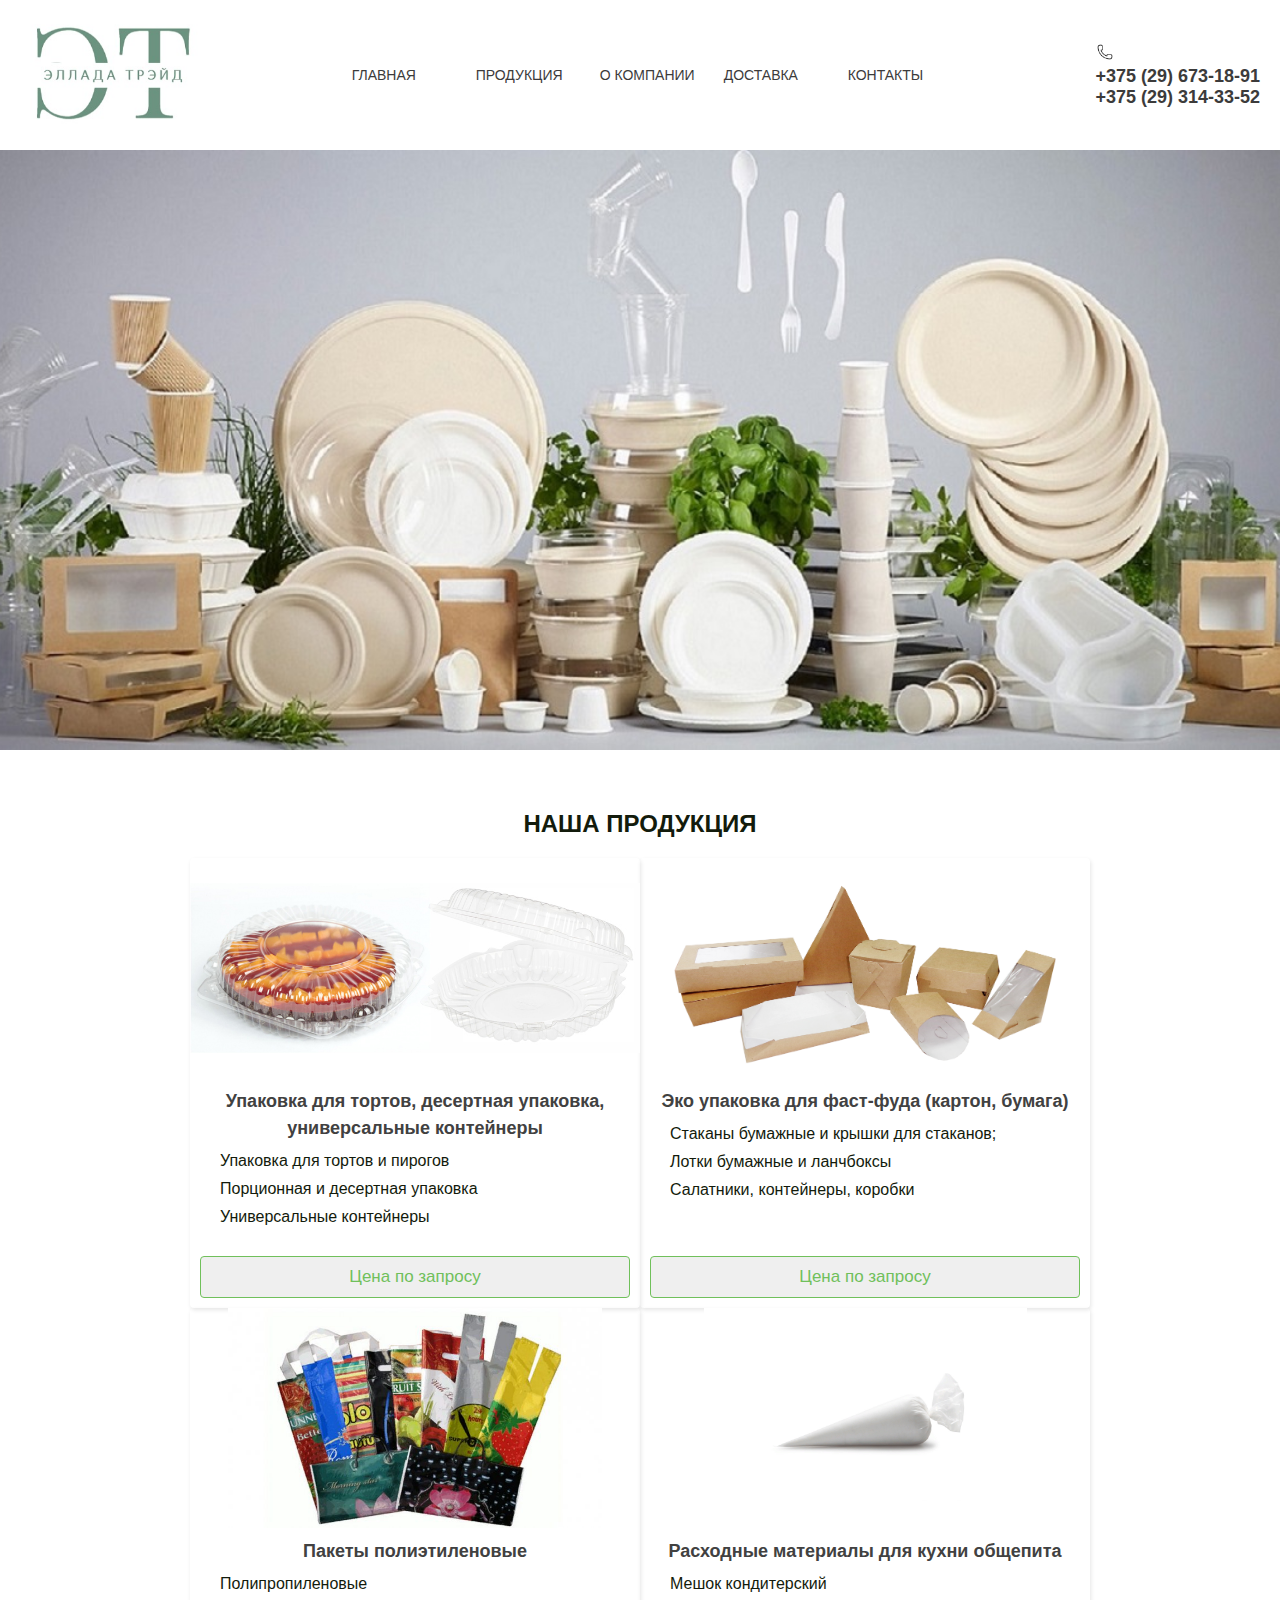
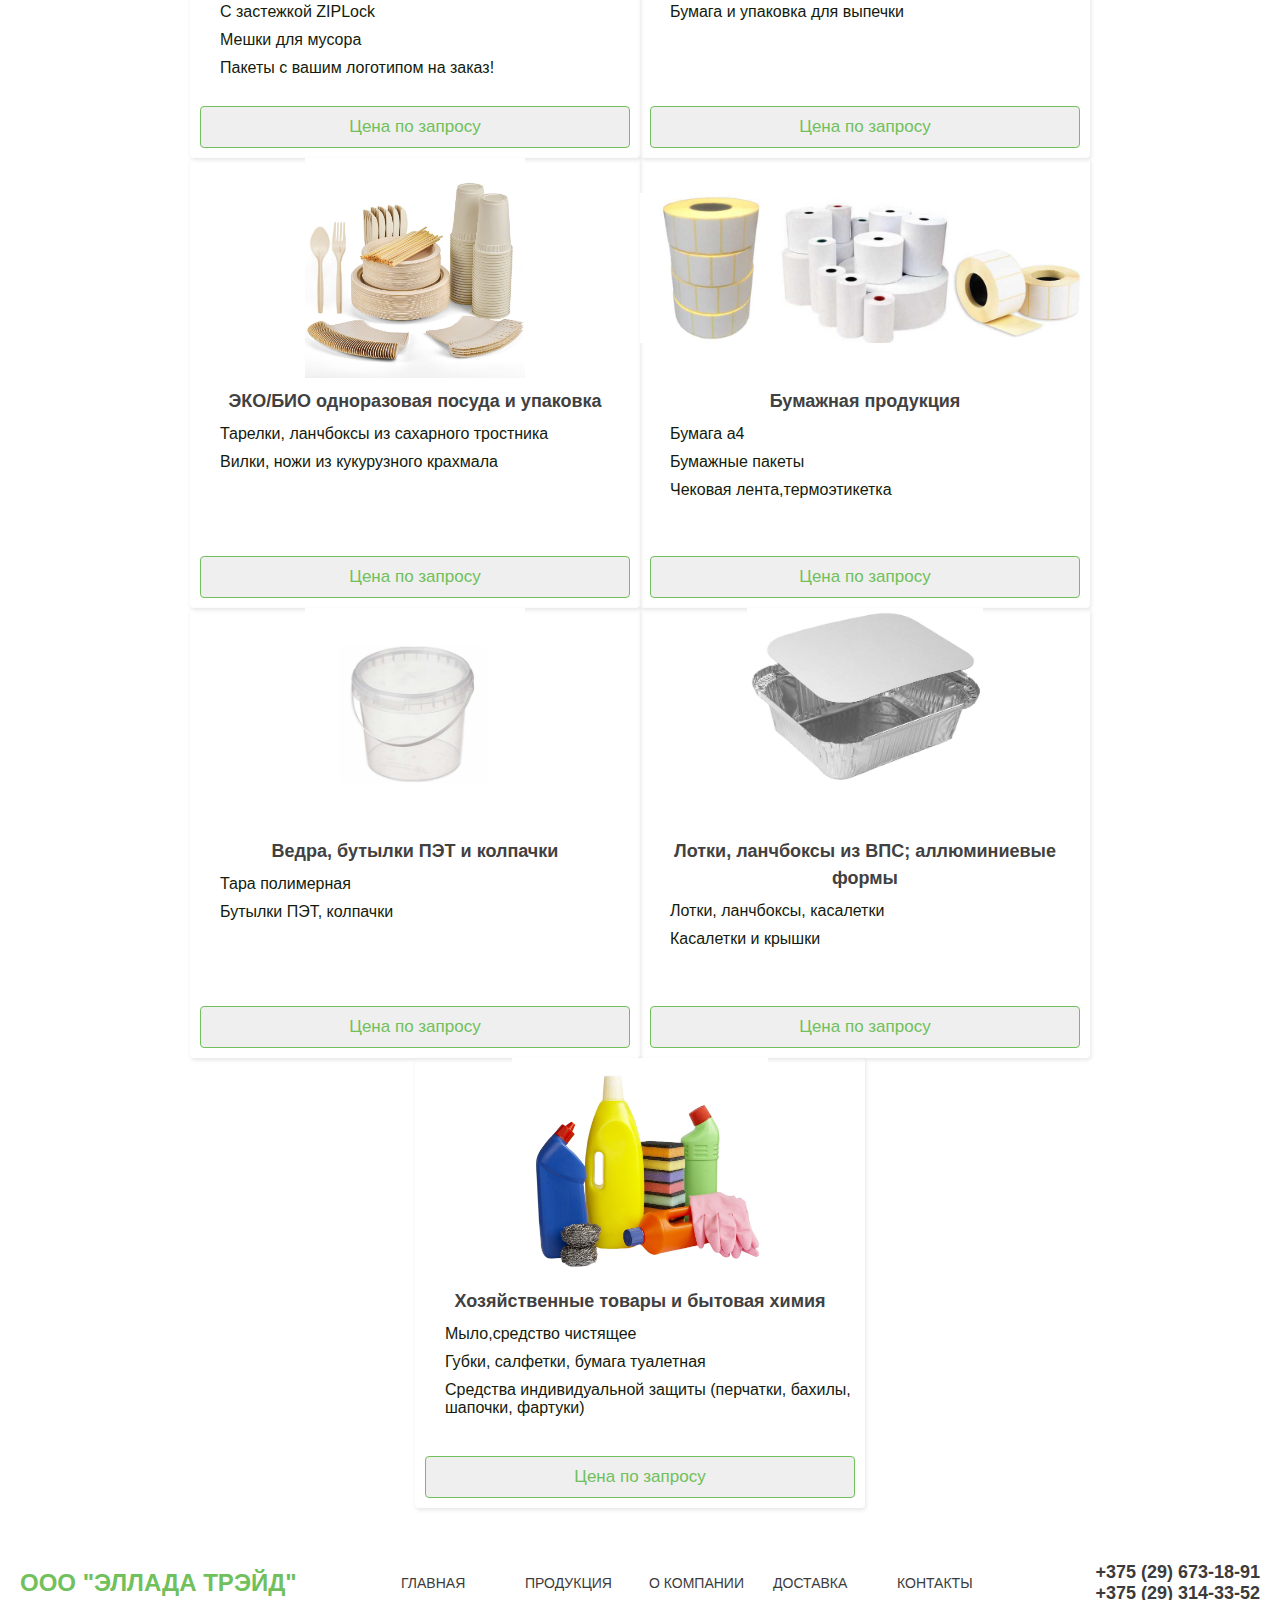
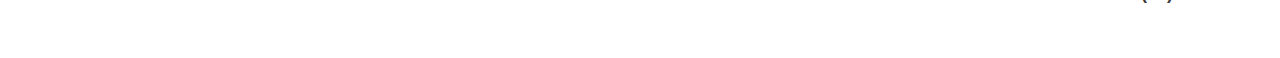
<file: index.html>
<!DOCTYPE html>
<html lang="en">
  <head>
    <meta charset="UTF-8" />
    <meta name="viewport" content="width=<device-width>, initial-scale=1.0" />
    <link rel="stylesheet" href="./style.css" />
    <link
      rel="stylesheet"
      href="https://cdn.jsdelivr.net/npm/swiper@11/swiper-bundle.min.css"
    />
    <script src="https://cdn.jsdelivr.net/npm/swiper@11/swiper-bundle.min.js"></script>
    <script defer src="./index.js"></script>
    <title>Ellada</title>
  </head>
  <body>
    <header>
      <div class="header__container">
        <div class="logo">
          <a href="/index.html">
            <img src="./img/Elladalogo.jpg" alt="Website" />
          </a>
        </div>
        <nav class="header-nav">
          <ul class="header-nav-items">
            <li class="header-nav-items"><a href="/index.html">Главная</a></li>
            <li class="header-nav-items">
              <a href="#production">Продукция</a>
            </li>
            <li class="header-nav-items">
              <a href="/about.html">О компании</a>
            </li>
            <li class="header-nav-items">
              <a href="/delivery.html">Доставка</a>
            </li>
            <li class="header-nav-items">
              <a href="/contacts.html">Контакты</a>
            </li>
          </ul>
        </nav>
        <div class="header__phone">
          <img class="phone" src="./img/phone.png" alt="phone" />
          <p class="header__phone__number">+375 (29) 673-18-91</p>
          <p class="header__phone__number">+375 (29) 314-33-52</p>
        </div>
      </div>
    </header>
    <main>
      <div class="main__container">
        <div class="main__container-img"></div>
        <div class="main__container-catalog">
          <h2 id="production">Наша продукция</h2>
          <div class="main__wrapper-card-column">
            <div class="wrapper-card-row">
              <div class="card">
                <div class="card__top">
                  <a href="#" class="card__image">
                    <img src="./img/cakes.jpg" alt="utensils" />
                  </a>
                </div>
                <div class="card__bottom">
                  <a href="#" class="card__title">
                    Упаковка для тортов, десертная упаковка, универсальные контейнеры
                  </a>
                  <!-- <a href="#" class="card__title">
                    Одноразовые столовые приборы и предметы сервировки
                  </a> -->
                  <!-- <a>Одноразовые столовые приборы и предметы сервировки</a> -->
                  <!-- <p class="item-title">Стаканы</p>
                  <p class="item-title">Тарелки</p>
                  <p class="item-title">Ножи, вилки, зубочистки</p> -->
                  <p class="item-title">Упаковка для тортов и пирогов</p>
                  <p class="item-title">Порционная и десертная упаковка</p>
                  <p class="item-title">Универсальные контейнеры</p>
                  <button class="card__add">Цена по запросу</button>
                </div>
              </div>
              <div class="card">
                <div class="card__top">
                  <a href="#" class="card__image">
                    <img src="./img/3.jpg" alt="utensils" />
                  </a>
                </div>
                <div class="card__bottom">
                  <a href="#" class="card__title">
                    Эко упаковка для фаст-фуда (картон, бумага)
                  </a>
                  <p class="item-title">
                    Стаканы бумажные и крышки для стаканов;
                  </p>
                  <p class="item-title">Лотки бумажные и ланчбоксы</p>
                  <p class="item-title">Салатники, контейнеры, коробки</p>
                  <button class="card__add">Цена по запросу</button>
                </div>
              </div>
              <div class="card">
                <div class="card__top">
                  <a href="#" class="card__image">
                    <img src="./img/bags.jpg" alt="utensils" />
                  </a>
                </div>
                <div class="card__bottom">
                  <a href="#" class="card__title"> Пакеты полиэтиленовые </a>
                  <p class="item-title">Полипропиленовые</p>
                  <p class="item-title">С застежкой ZIPLock</p>
                  <p class="item-title">Мешки для мусора</p>
                  <p class="item-title">Пакеты с вашим логотипом на заказ!</p>
                  <button class="card__add">Цена по запросу</button>
                </div>
              </div>

              <div class="card">
                <div class="card__top">
                  <a href="#" class="card__image">
                    <img src="./img/5.jpg" alt="utensils" />
                  </a>
                </div>
                <div class="card__bottom">
                  <a href="#" class="card__title">
                    Расходные материалы для кухни общепита
                  </a>
                  <p class="item-title">Мешок кондитерский</p>
                  <p class="item-title">Бумага и упаковка для выпечки</p>
                  <button class="card__add">Цена по запросу</button>
                </div>
              </div>
              <div class="card">
                <div class="card__top">
                  <a href="#" class="card__image">
                    <img src="./img/4.jpg" alt="utensils" />
                  </a>
                </div>
                <div class="card__bottom">
                  <a href="#" class="card__title">
                    ЭКО/БИО одноразовая посуда и упаковка
                  </a>
                  <p class="item-title">
                    Тарелки, ланчбоксы из сахарного тростника
                  </p>
                  <p class="item-title">Вилки, ножи из кукурузного крахмала</p>

                  <button class="card__add">Цена по запросу</button>
                </div>
              </div>
              <div class="card">
                <div class="card__top">
                  <a href="#" class="card__image">
                    <img src="./img/check_sticker.jpg" alt="utensils" />
                  </a>
                </div>
                <div class="card__bottom">
                  <a href="#" class="card__title"> Бумажная продукция </a>
                  <p class="item-title">Бумага а4</p>
                  <p class="item-title">Бумажные пакеты</p>
                  <p class="item-title">Чековая лента,термоэтикетка</p>
                  <button class="card__add">Цена по запросу</button>
                </div>
              </div>

              <div class="card">
                <div class="card__top">
                  <a href="#" class="card__image">
                    <img src="./img/bucket.jpg" alt="utensils" />
                  </a>
                </div>
                <div class="card__bottom">
                  <a href="#" class="card__title">
                    Ведра, бутылки ПЭТ и колпачки
                  </a>
                  <p class="item-title">Тара полимерная</p>
                  <p class="item-title">Бутылки ПЭТ, колпачки</p>
                  <button class="card__add">Цена по запросу</button>
                </div>
              </div>
              <div class="card">
                <div class="card__top">
                  <a href="#" class="card__image">
                    <img src="./img/allum.jpg" alt="utensils" />
                  </a>
                </div>
                <div class="card__bottom">
                  <a href="#" class="card__title">
                    Лотки, ланчбоксы из ВПС; аллюминиевые формы
                  </a>
                  <p class="item-title">Лотки, ланчбоксы, касалетки</p>
                  <p class="item-title">Касалетки и крышки</p>
                  <button class="card__add">Цена по запросу</button>
                </div>
              </div>

              <div class="card">
                <div class="card__top">
                  <a href="#" class="card__image">
                    <img src="./img/hozyan.jpg" alt="utensils" />
                  </a>
                </div>
                <div class="card__bottom">
                  <a href="#" class="card__title">
                    Хозяйственные товары и бытовая химия
                  </a>
                  <p class="item-title">Мыло,средство чистящее</p>
                  <p class="item-title">Губки, салфетки, бумага туалетная</p>
                  <p class="item-title">
                    Cредства индивидуальной защиты (перчатки, бахилы, шапочки,
                    фартуки)
                  </p>
                  <button class="card__add">Цена по запросу</button>
                </div>
              </div>
            </div>
          </div>
        </div>
      </div>
    </main>
    <footer>
      <div class="footer-container">
        <h2 class="footer__logo">ООО "Эллада Трэйд"</h2>
        <nav class="header-nav">
          <ul class="header-nav-items">
            <li class="header-nav-items"><a href="#">Главная</a></li>
            <li class="header-nav-items"><a href="#">Продукция</a></li>
            <li class="header-nav-items"><a href="#">О компании</a></li>
            <li class="header-nav-items"><a href="#">Доставка</a></li>
            <li class="header-nav-items"><a href="#">Контакты</a></li>
          </ul>
        </nav>
        <div class="footer__phone-container">
          <span class="header__phone__number">+375 (29) 673-18-91</span>
          <span class="header__phone__number">+375 (29) 314-33-52</span>
        </div>
      </div>
    </footer>
  </body>
</html>
</file>
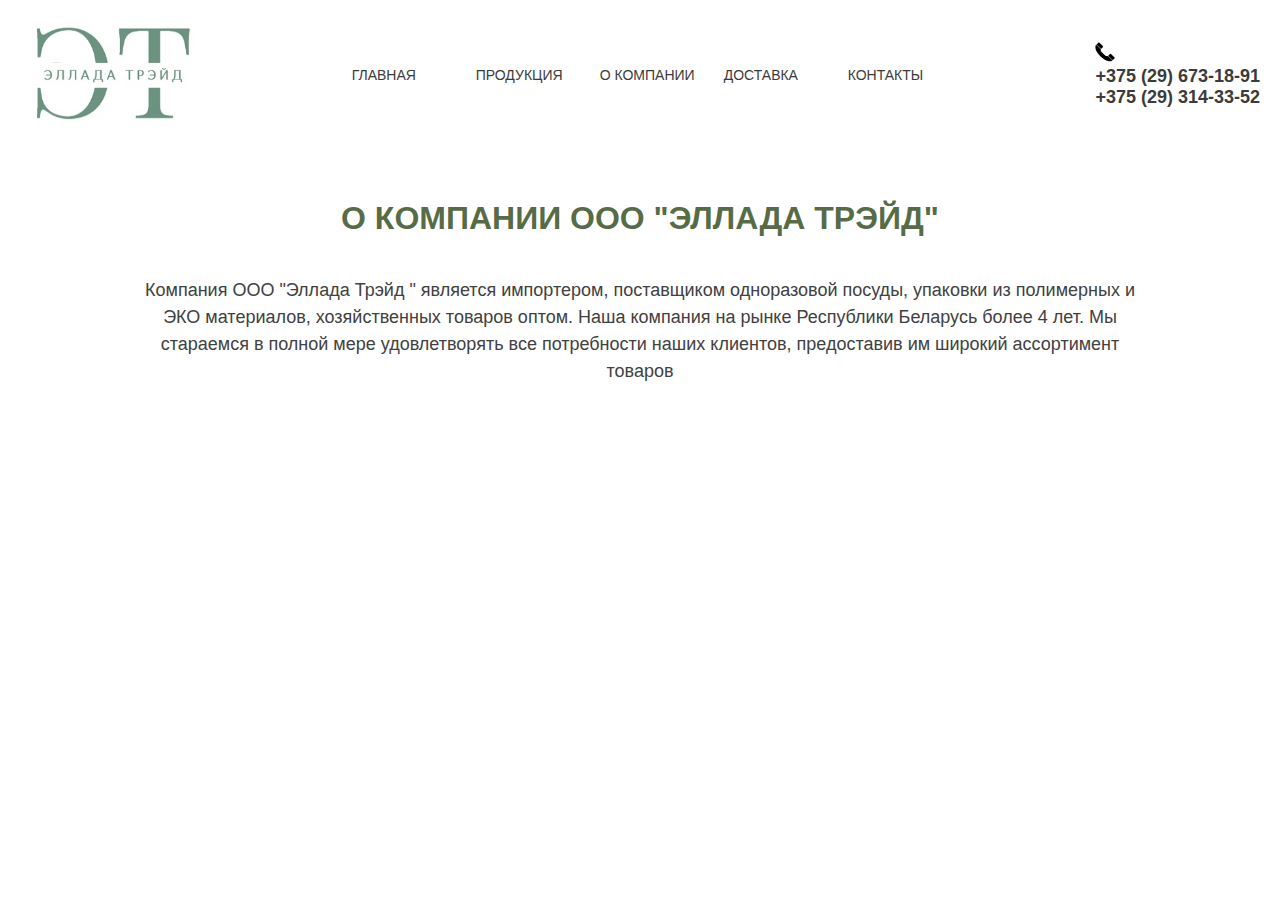
<file: about.html>
<!DOCTYPE html>
<html lang="en">
  <head>
    <meta charset="UTF-8" />
    <meta name="viewport" content="width=device-width, initial-scale=1.0" />
    <link rel="stylesheet" href="./style.css" />
    <link
      rel="stylesheet"
      href="https://cdn.jsdelivr.net/npm/swiper@11/swiper-bundle.min.css"
    />
    <script src="https://cdn.jsdelivr.net/npm/swiper@11/swiper-bundle.min.js"></script>
    <script defer src="./index.js"></script>
    <title>About</title>
  </head>
  <body>
    <header>
      <div class="header__container">
        <div class="logo">
            <a href="/index.html">
          <img src="./img/Elladalogo.jpg" alt="Website" />
        </a>
        </div>
        <nav class="header-nav">
          <ul class="header-nav-items">
            <li class="header-nav-items"><a href="/index.html">Главная</a></li>
            <li class="header-nav-items"><a href="/production.html">Продукция</a></li>
            <li class="header-nav-items"><a href="/about.html">О компании</a></li>
            <li class="header-nav-items"><a href="/delivery.html">Доставка</a></li>
            <li class="header-nav-items"><a href="/contacts.html">Контакты</a></li>
          </ul>
        </nav>
        <div class="header__phone">
             <img class="phone" src="./img/phone.jpg" alt="phone">
          <p class="header__phone__number">+375 (29) 673-18-91</p>
          <p class="header__phone__number">+375 (29) 314-33-52</p>
        </div>
      </div>
    </header>
    <main>
        <div class="main__container-about">
      <h1 class="title">О компании ООО "Эллада Трэйд"</h1>
      <p class="about__text">
        Компания ООО "Эллада Трэйд " является импортером, поставщиком
        одноразовой посуды, упаковки из полимерных и ЭКО материалов,
        хозяйственных товаров оптом. Наша компания на рынке Республики Беларусь более
        4 лет. Мы стараемся в полной мере удовлетворять все потребности наших
        клиентов, предоставив им широкий ассортимент товаров
      </p>
    </div>
    </main>
  
  </body>
</html>
</file>
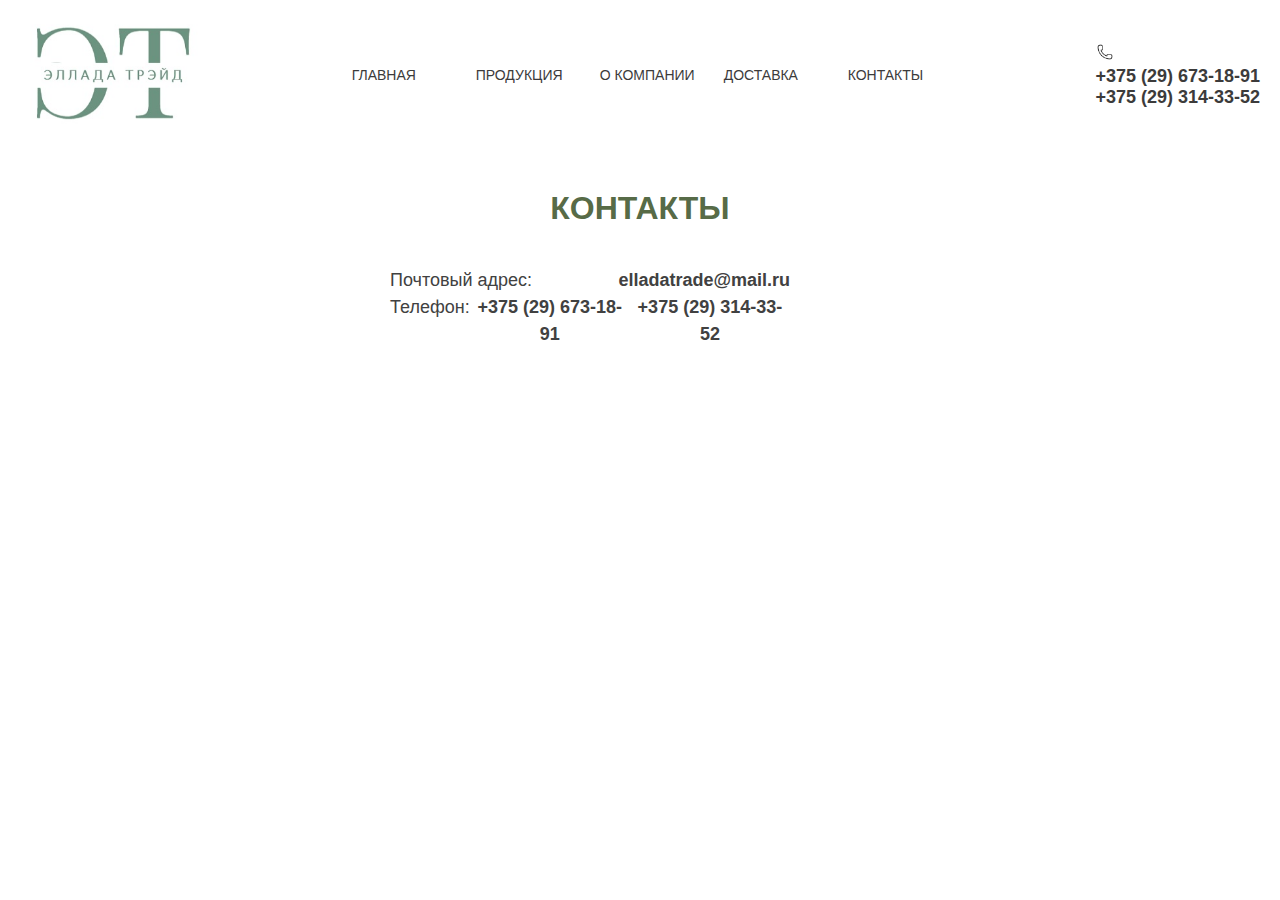
<file: contacts.html>
<!DOCTYPE html>
<html lang="en">
  <head>
    <meta charset="UTF-8" />
    <meta name="viewport" content="width=device-width, initial-scale=1.0" />
    <link rel="stylesheet" href="./style.css" />
    <link
      rel="stylesheet"
      href="https://cdn.jsdelivr.net/npm/swiper@11/swiper-bundle.min.css"
    />
    <script src="https://cdn.jsdelivr.net/npm/swiper@11/swiper-bundle.min.js"></script>
    <script defer src="./index.js"></script>
    <title>Contacts</title>
  </head>
  <body>
    <header>
      <div class="header__container">
        <div class="logo">
            <a href="/index.html">
          <img src="./img/Elladalogo.jpg" alt="Website" />
        </a>
        </div>
        <nav class="header-nav">
          <ul class="header-nav-items">
            <li class="header-nav-items"><a href="/index.html">Главная</a></li>
            <li class="header-nav-items"><a href="/production.html">Продукция</a></li>
            <li class="header-nav-items"><a href="/about.html">О компании</a></li>
            <li class="header-nav-items"><a href="/delivery.html">Доставка</a></li>
            <li class="header-nav-items"><a href="/contacts.html">Контакты</a></li>
          </ul>
        </nav>
        <div class="header__phone">
          <img class="phone" src="./img/phone.png" alt="phone" />
          <p class="header__phone__number">+375 (29) 673-18-91</p>
          <p class="header__phone__number">+375 (29) 314-33-52</p>
        </div>
      </div>
    </header>
    <main>
      <div class="main__container-contacts">
        <h1>Контакты</h1>
        <div class="contact-container">
          <p class="about__text">Почтовый адрес:</p>
          <p class="about__text bold">elladatrade@mail.ru</p>
        </div>
        <div class="contact-container">
            <p class="about__text">Телефон:</p>
            <p class="about__text bold">+375 (29) 673-18-91</p>
            <p class="about__text bold">+375 (29) 314-33-52</p>
          </div>
      </div>
    </main>
  </body>
</html>
</file>
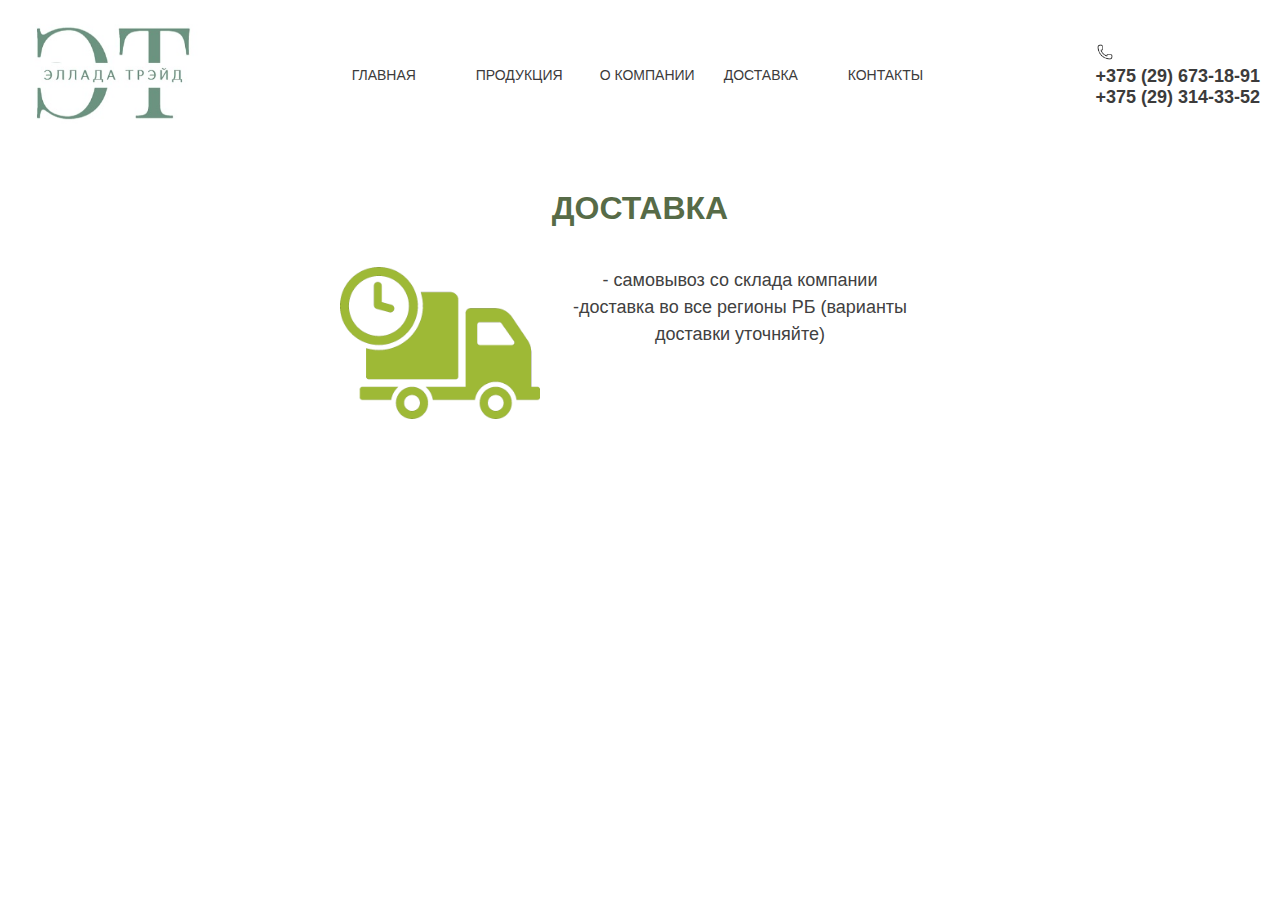
<file: delivery.html>
<!DOCTYPE html>
<html lang="en">
  <head>
    <meta charset="UTF-8" />
    <meta name="viewport" content="width=device-width, initial-scale=1.0" />
    <link rel="stylesheet" href="./style.css" />
    <link
      rel="stylesheet"
      href="https://cdn.jsdelivr.net/npm/swiper@11/swiper-bundle.min.css"
    />
    <script src="https://cdn.jsdelivr.net/npm/swiper@11/swiper-bundle.min.js"></script>
    <script defer src="./index.js"></script>
    <title>Delivery</title>
  </head>
  <body>
    <header>
      <div class="header__container">
        <div class="logo">
            <a href="/index.html">
          <img src="./img/Elladalogo.jpg" alt="Website" />
        </a>
        </div>
        <nav class="header-nav">
          <ul class="header-nav-items">
            <li class="header-nav-items"><a href="/index.html">Главная</a></li>
            <li class="header-nav-items"><a href="/production.html">Продукция</a></li>
            <li class="header-nav-items"><a href="/about.html">О компании</a></li>
            <li class="header-nav-items"><a href="/delivery.html">Доставка</a></li>
            <li class="header-nav-items"><a href="/contacts.html">Контакты</a></li>
          </ul>
        </nav>
        <div class="header__phone">
          <img class="phone" src="./img/phone.png" alt="phone" />
          <p class="header__phone__number">+375 (29) 673-18-91</p>
          <p class="header__phone__number">+375 (29) 314-33-52</p>
        </div>
      </div>
    </header>
    <main>
      <div class="delivery-contacts">
        <h1>Доставка</h1>
        <div class="delivery-container">
          <img class="delivery-img" src="./img/Bystraya dostavka.png" alt="" />
          <div class="delivery-wrapper">
            <p class="about__text">- самовывоз со склада компании</p>
            <p class="about__text">
              -доставка во все регионы РБ (варианты доставки уточняйте)
            </p>
          </div>
        </div>
      </div>
    </main>
  </body>
</html>
</file>
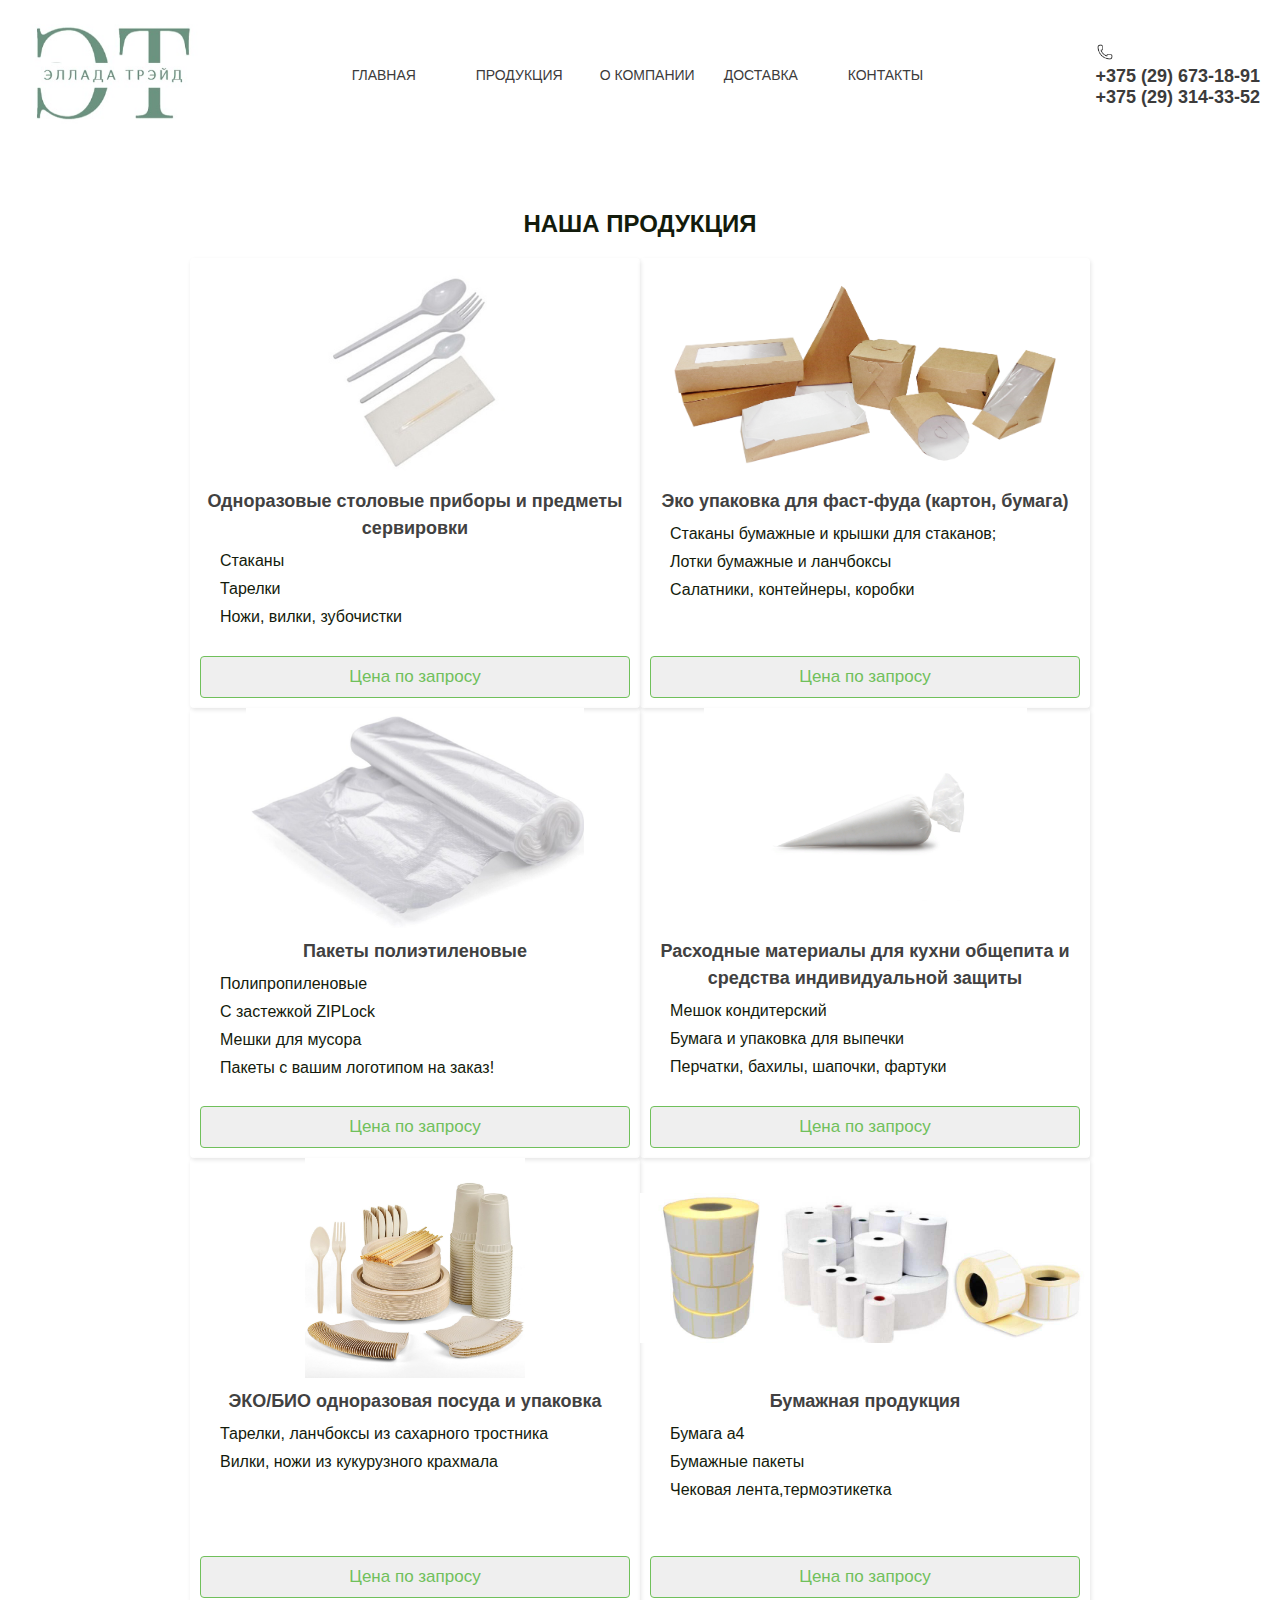
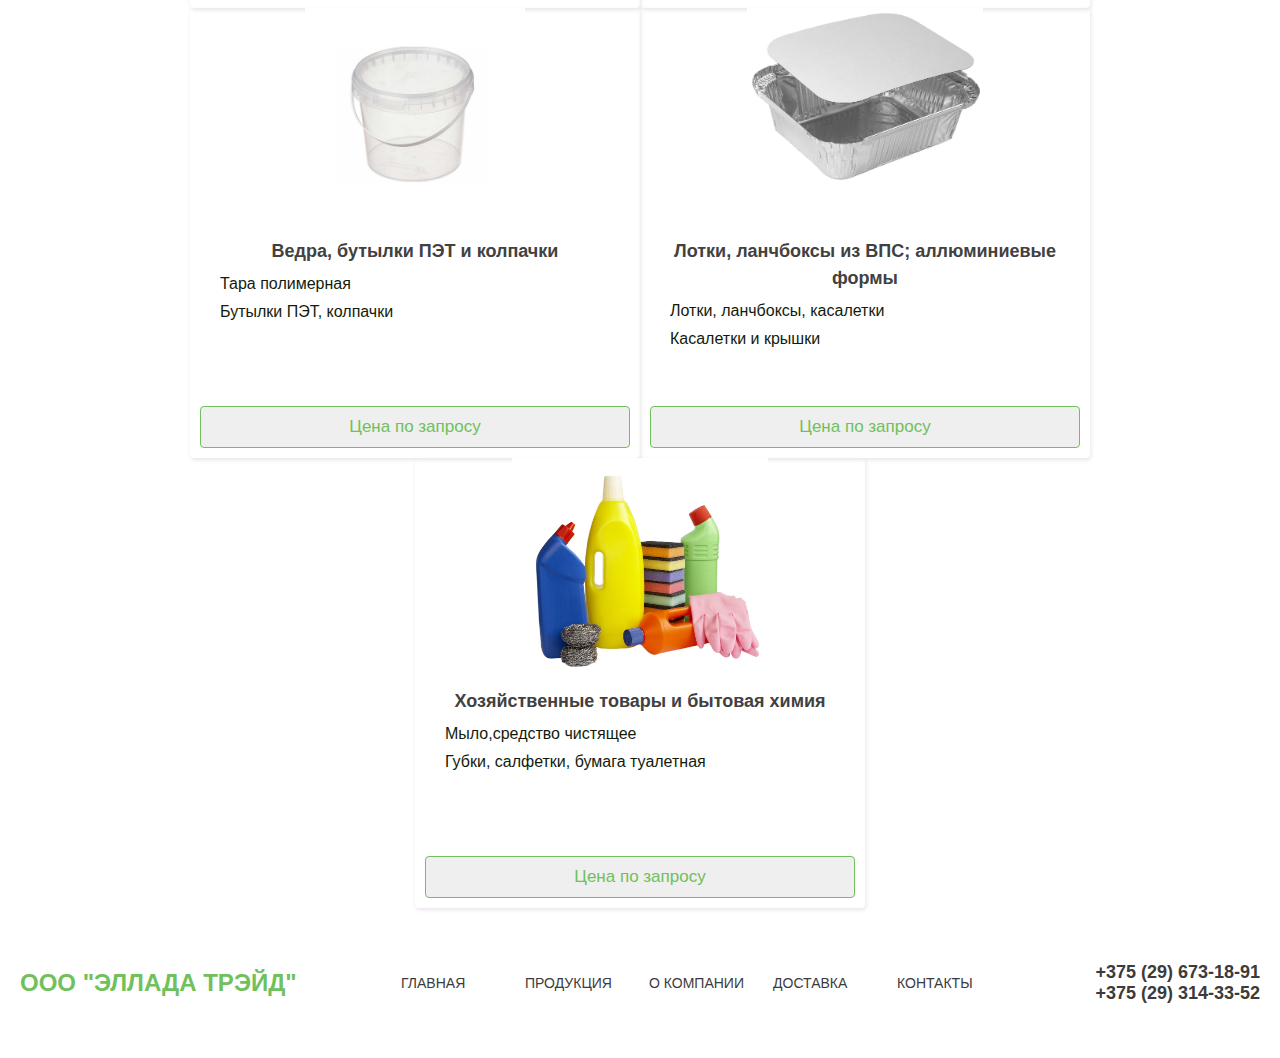
<file: production.html>
<!DOCTYPE html>
<html lang="en">
  <head>
    <meta charset="UTF-8" />
    <meta name="viewport" content="width=<device-width>, initial-scale=1.0" />
    <link rel="stylesheet" href="./style.css" />
    <link
      rel="stylesheet"
      href="https://cdn.jsdelivr.net/npm/swiper@11/swiper-bundle.min.css"
    />
    <script src="https://cdn.jsdelivr.net/npm/swiper@11/swiper-bundle.min.js"></script>
    <script defer src="./index.js"></script>
    <title>Ellada</title>
  </head>
  <body>
    <header>
      <div class="header__container">
        <div class="logo">
            <a href="/index.html">
          <img src="./img/Elladalogo.jpg" alt="Website" />
        </a>
        </div>
        <nav class="header-nav">
          <ul class="header-nav-items">
            <li class="header-nav-items"><a href="/index.html">Главная</a></li>
            <li class="header-nav-items"><a href="#production">Продукция</a></li>
            <li class="header-nav-items"><a href="/about.html">О компании</a></li>
            <li class="header-nav-items"><a href="/delivery.html">Доставка</a></li>
            <li class="header-nav-items"><a href="/contacts.html">Контакты</a></li>
          </ul>
        </nav>
        <div class="header__phone">
          <img class="phone" src="./img/phone.png" alt="phone">
          <p class="header__phone__number">+375 (29) 673-18-91</p>
          <p class="header__phone__number">+375 (29) 314-33-52</p>
        </div>
      </div>
    </header>
    <main>
      <div class="main__container">
        <div class="main__container-catalog">
          <h2 id="production">Наша продукция</h2>
          <div class="main__wrapper-card-column">
            <div class="wrapper-card-row">
              <div class="card">
                <div class="card__top">
                  <a href="#" class="card__image">
                    <img src="./img/2.jpg" alt="utensils" />
                  </a>
                </div>
                <div class="card__bottom">
                  <a href="#" class="card__title">
                    Одноразовые столовые приборы и предметы сервировки
                  </a>
                  <p class="item-title">Стаканы</p>
                  <p class="item-title">Тарелки</p>
                  <p class="item-title">Ножи, вилки, зубочистки</p>
                  <button class="card__add">Цена по запросу</button>
                </div>
              </div>
              <div class="card">
                <div class="card__top">
                  <a href="#" class="card__image">
                    <img src="./img/3.jpg" alt="utensils" />
                  </a>
                </div>
                <div class="card__bottom">
                  <a href="#" class="card__title">
                    Эко упаковка для фаст-фуда (картон, бумага)
                  </a>
                  <p class="item-title">
                    Стаканы бумажные и крышки для стаканов;
                  </p>
                  <p class="item-title">Лотки бумажные и ланчбоксы</p>
                  <p class="item-title">Салатники, контейнеры, коробки</p>
                  <button class="card__add">Цена по запросу</button>
                </div>
              </div>
              <div class="card">
                <div class="card__top">
                  <a href="#" class="card__image">
                    <img src="./img/6.jpg" alt="utensils" />
                  </a>
                </div>
                <div class="card__bottom">
                  <a href="#" class="card__title"> Пакеты полиэтиленовые </a>
                  <p class="item-title">Полипропиленовые</p>
                  <p class="item-title">С застежкой ZIPLock</p>
                  <p class="item-title">Мешки для мусора</p>
                  <p class="item-title">Пакеты с вашим логотипом на заказ!</p>
                  <button class="card__add">Цена по запросу</button>
                </div>
              </div>

              <div class="card">
                <div class="card__top">
                  <a href="#" class="card__image">
                    <img src="./img/5.jpg" alt="utensils" />
                  </a>
                </div>
                <div class="card__bottom">
                  <a href="#" class="card__title">
                    Расходные материалы для кухни общепита и средства
                    индивидуальной защиты
                  </a>
                  <p class="item-title">Мешок кондитерский</p>
                  <p class="item-title">Бумага и упаковка для выпечки</p>
                  <p class="item-title">Перчатки, бахилы, шапочки, фартуки</p>

                  <button class="card__add">Цена по запросу</button>
                </div>
              </div>
              <div class="card">
                <div class="card__top">
                  <a href="#" class="card__image">
                    <img src="./img/4.jpg" alt="utensils" />
                  </a>
                </div>
                <div class="card__bottom">
                  <a href="#" class="card__title">
                    ЭКО/БИО одноразовая посуда и упаковка
                  </a>
                  <p class="item-title">
                    Тарелки, ланчбоксы из сахарного тростника
                  </p>
                  <p class="item-title">Вилки, ножи из кукурузного крахмала</p>

                  <button class="card__add">Цена по запросу</button>
                </div>
              </div>
              <div class="card">
                <div class="card__top">
                  <a href="#" class="card__image">
                    <img src="./img/check_sticker.jpg" alt="utensils" />
                  </a>
                </div>
                <div class="card__bottom">
                  <a href="#" class="card__title"> Бумажная продукция </a>
                  <p class="item-title">Бумага а4</p>
                  <p class="item-title">Бумажные пакеты</p>
                  <p class="item-title">Чековая лента,термоэтикетка</p>
                  <button class="card__add">Цена по запросу</button>
                </div>
              </div>

              <div class="card">
                <div class="card__top">
                  <a href="#" class="card__image">
                    <img src="./img/bucket.jpg" alt="utensils" />
                  </a>
                </div>
                <div class="card__bottom">
                  <a href="#" class="card__title">
                    Ведра, бутылки ПЭТ и колпачки
                  </a>
                  <p class="item-title">Тара полимерная</p>
                  <p class="item-title">Бутылки ПЭТ, колпачки</p>
                  <button class="card__add">Цена по запросу</button>
                </div>
              </div>
              <div class="card">
                <div class="card__top">
                  <a href="#" class="card__image">
                    <img src="./img/allum.jpg" alt="utensils" />
                  </a>
                </div>
                <div class="card__bottom">
                  <a href="#" class="card__title">
                    Лотки, ланчбоксы из ВПС; аллюминиевые формы
                  </a>
                  <p class="item-title">Лотки, ланчбоксы, касалетки</p>
                  <p class="item-title">Касалетки и крышки</p>
                  <button class="card__add">Цена по запросу</button>
                </div>
              </div>

              <div class="card">
                <div class="card__top">
                  <a href="#" class="card__image">
                    <img src="./img/hozyan.jpg" alt="utensils" />
                  </a>
                </div>
                <div class="card__bottom">
                  <a href="#" class="card__title">
                    Хозяйственные товары и бытовая химия
                  </a>
                  <p class="item-title">Мыло,средство чистящее</p>
                  <p class="item-title">Губки, салфетки, бумага туалетная</p>
                  <button class="card__add">Цена по запросу</button>
                </div>
              </div>
            </div>
          </div>
        </div>
      </div>
    </main>
    <footer>
      <div class="footer-container">
        <h2 class="footer__logo">ООО "Эллада Трэйд"</h2>
        <nav class="header-nav">
          <ul class="header-nav-items">
            <li class="header-nav-items"><a href="#">Главная</a></li>
            <li class="header-nav-items"><a href="#">Продукция</a></li>
            <li class="header-nav-items"><a href="#">О компании</a></li>
            <li class="header-nav-items"><a href="#">Доставка</a></li>
            <li class="header-nav-items"><a href="#">Контакты</a></li>
          </ul>
        </nav>
        <div class="footer__phone-container">
          <span class="header__phone__number">+375 (29) 673-18-91</span>
          <span class="header__phone__number">+375 (29) 314-33-52</span>
        </div>
      </div>
    </footer>
  </body>
</html>
</file>
<file: style.css>
* {
  margin: 0;
  padding: 0;
}
@import url("https://fonts.googleapis.com/css2?family=Open+Sans:ital,wght@0,300..800;1,300..800&display=swap");
body {
  width: 100%;
  font-family: sans-serif;
  margin: 0 auto;
  background-color: white;
}
header {
  max-width: 1920px;
  width: 100%;
  margin: 0 auto;
  background-color: white;
  display: flex;
  justify-content: space-between;
  align-items: center;
}
.header__container {
  margin: 0 auto;
  max-width: 1700px;
  width: 100%;
  min-height: 150px;
  display: flex;
  justify-content: space-between;
  align-items: center;
  padding: 0 20px;
}

.header-nav-items {
  width: 800px;
  justify-content: space-between;
  list-style: none;
  display: flex;
  margin-right: 20px;
  font-weight: 400;
  font-size: 20px;
  color: rgb(60, 59, 59);
}
.logo img {
  cursor: pointer;
}
.header-nav-items:last-child {
  margin-right: 0;
}
.header-nav-items a {
  text-transform: uppercase;
  cursor: pointer;
  text-decoration: none;
  font-weight: 500;
  font-size: 20px;
  color: rgb(60, 59, 59);
}
.header-nav-items a:hover {
  border-bottom: 2px solid #70c05b;
  color: rgb(24, 62, 24);
}
.header__phone__number {
  font-weight: 700;
  font-size: 22px;
  color: rgb(60, 59, 59);
}

.phone {
  width: 20px;
  height: 20px;
}
main {
  margin: 0 auto;
}
.main__container {
  margin: 0 auto;
  max-width: 1920px;
  width: 100%;
}
.main__container-catalog {
  margin-top: 40px;
}
.main__container-img {
  margin: 0 auto;
  max-width: 1920px;
  width: 100%;
  background-image: url(./img/utensils.jpg);
  min-height: 750px;
  background-position: top;
  background-repeat: no-repeat;
  background-size: cover;
}
@media (max-width: 1440px) {
  .header-nav-items {
    width: 800px;
  }
  .main__container-img {
    min-height: 600px;
  }
  .card {
    margin-right: 0 !important;
  }
}
@media (max-width: 1280px) {
  .header-nav-items {
    width: 600px;
  }
  .header__phone__number {
    font-size: 18px;
  }
  .header-nav-items a {
    font-size: 14px;
  }
  .logo img {
    max-width: 188px;
  }
}
@media (max-width: 1024px) {
  .header__container {
    flex-wrap: wrap;
    justify-content: center;
    align-items: center;
  }
  .header__container {
    flex-direction: column;
  }
  .header-nav-items {
    width: 600px;
  }
}
@media (max-width: 768px) {
  /* .main__container-catalog-item {
    height: 300px;
  } */
  .main__container-img {
    min-height: 270px;
  }
  .header__container {
    flex-direction: column;
  }
  .header-nav-items {
    width: 600px;
  }
  .header-nav-items a {
    font-size: 10px;
  }
  .logo img {
    max-width: 138px;
  }
  .header-nav-items {
    max-width: 100px;
    flex-wrap: wrap;
  }
  .header__container {
    flex-direction: row;
    flex-wrap: nowrap;
  }
  .header__phone__number {
    font-size: 14px;
  }
}

@media (max-width: 360px) {
  .header__phone__number {
    font-size: 10px;
  }

  .header__container {
    max-width: 360px;
    min-height: 100px;
  }
  .header-nav-items {
    max-width: 90px;
  }
  .logo img {
    max-width: 108px;
  }
  .header__container {
    flex-wrap: wrap;
  }

  .footer__logo {
    font-size: 10px;
  }
  .footer-container {
    min-height: 90px !important;
  }
  footer {
    max-width: 360px !important;
  }
  .card {
    width: 290px !important;
  }
  .title {
    font-size: 24px !important;
  }
  h1 {
    font-size: 24px;
  }
}
h1 {
  font-weight: 700;
  font-size: 32px;
  color: rgba(56, 80, 37, 0.851);
  margin: 40px;
  text-align: center;
  text-transform: uppercase;
}
.wrapper__catalogue {
  max-width: 1700px;
  width: 100%;
  display: flex;
  justify-content: space-between;
  background-color: rgba(14, 140, 14, 0.273);
}

h2 {
  text-align: center;
  padding: 20px 0;
  font-weight: 700;
  font-size: 24px;
  color: rgb(19, 27, 12);
  text-transform: uppercase;
}

.footer-container {
  max-width: 1700px;
  width: 100%;
  min-height: 150px;
  display: flex;
  justify-content: space-between;
  align-items: center;
  padding: 0 20px;
  margin: 0 auto;
}
footer {
  max-width: 1920px;
  width: 100%;
  margin: 0 auto;
  background-color: white;
  display: flex;
  justify-content: space-between;
  align-items: center;
}
.footer__logo {
  color: #70c05b;
  padding-right: 10px;
}
.item-title {
  font-weight: 500;
  font-size: 16px;
  color: rgb(19, 27, 12);
  margin-bottom: 10px;
  padding-left: 20px;
}

.footer__phone-container {
  display: flex;
  flex-direction: column;
}

.main__wrapper-card-column {
  display: flex;
  flex-direction: column;
  justify-content: center;
  flex-wrap: wrap;
}

.wrapper-card-row {
  display: flex;
  justify-content: center;
  flex-wrap: wrap;
}

.card {
  width: 450px;
  min-height: 450px;
  box-shadow: 1px 2px 4px rgba(0, 0, 0, 0.1);
  display: flex;
  flex-direction: column;
  border-radius: 4px;
  transition: 0.2s;
  margin-right: 50px;
}

.card:hover {
  box-shadow: 4px 8px 16px rgba(255, 102, 51, 0.2);
}
.card__top {
  flex: 0 0 220px;
  position: relative;
  overflow: hidden;
}

.card__image {
  display: block;
  position: absolute;
  top: 0;
  left: 0;
  width: 100%;
  height: 100%;
}

.card__image > img {
  width: 100%;
  height: 100%;
  object-fit: contain;
  transition: 0.2s;
  cursor: pointer;
}

.card__image:hover > img {
  transform: scale(1.1);
}

.card__bottom {
  display: flex;
  flex-direction: column;
  flex: 1 0 auto;
  padding: 10px;
}

.card__title {
  display: block;
  margin-bottom: 10px;
  font-weight: 600;
  font-size: 18px;
  line-height: 150%;
  color: #414141;
  text-align: center;
  cursor: pointer;
  text-decoration: none;
}

.card__title:hover {
  color: #70c05b;
}

.card__add {
  display: block;
  width: 100%;
  font-weight: 400;
  font-size: 17px;
  color: #70c05b;
  padding: 10px;
  text-align: center;
  border: 1px solid #70c05b;
  border-radius: 4px;
  cursor: pointer;
  transition: 0.2s;
  margin-top: auto;
}

.card__add:hover {
  border: 1px solid #70c05b;
  background-color: #70c05b;
  color: #fff;
}
.about__text {
  font-weight: 400;
  font-size: 18px;
  line-height: 150%;
  color: #414141;
  text-align: center;
}
.main__container-about {
  max-width: 1000px;
  width: 100%;
  margin: 0 auto;
  padding: 10px;
}
.title {
  font-size: 32px;
}
.main__container-contacts {
  max-width: 500px;
  width: 100%;
  margin: 0 auto;
}
.contact-container {
  display: flex;
  justify-content: space-between;
  width: 400px;
}
.bold {
  font-weight: 600;
}
.delivery-img {
  max-width: 200px;
  width: 100%;
  object-fit: contain;
}
.delivery-container {
  display: flex;
  justify-content: center;
}
.delivery-contacts {
  max-width: 900px;
  width: 100%;
  margin: 0 auto;
}
.delivery-wrapper {
  max-width: 400px;
  width: 100%;
}
</file>
